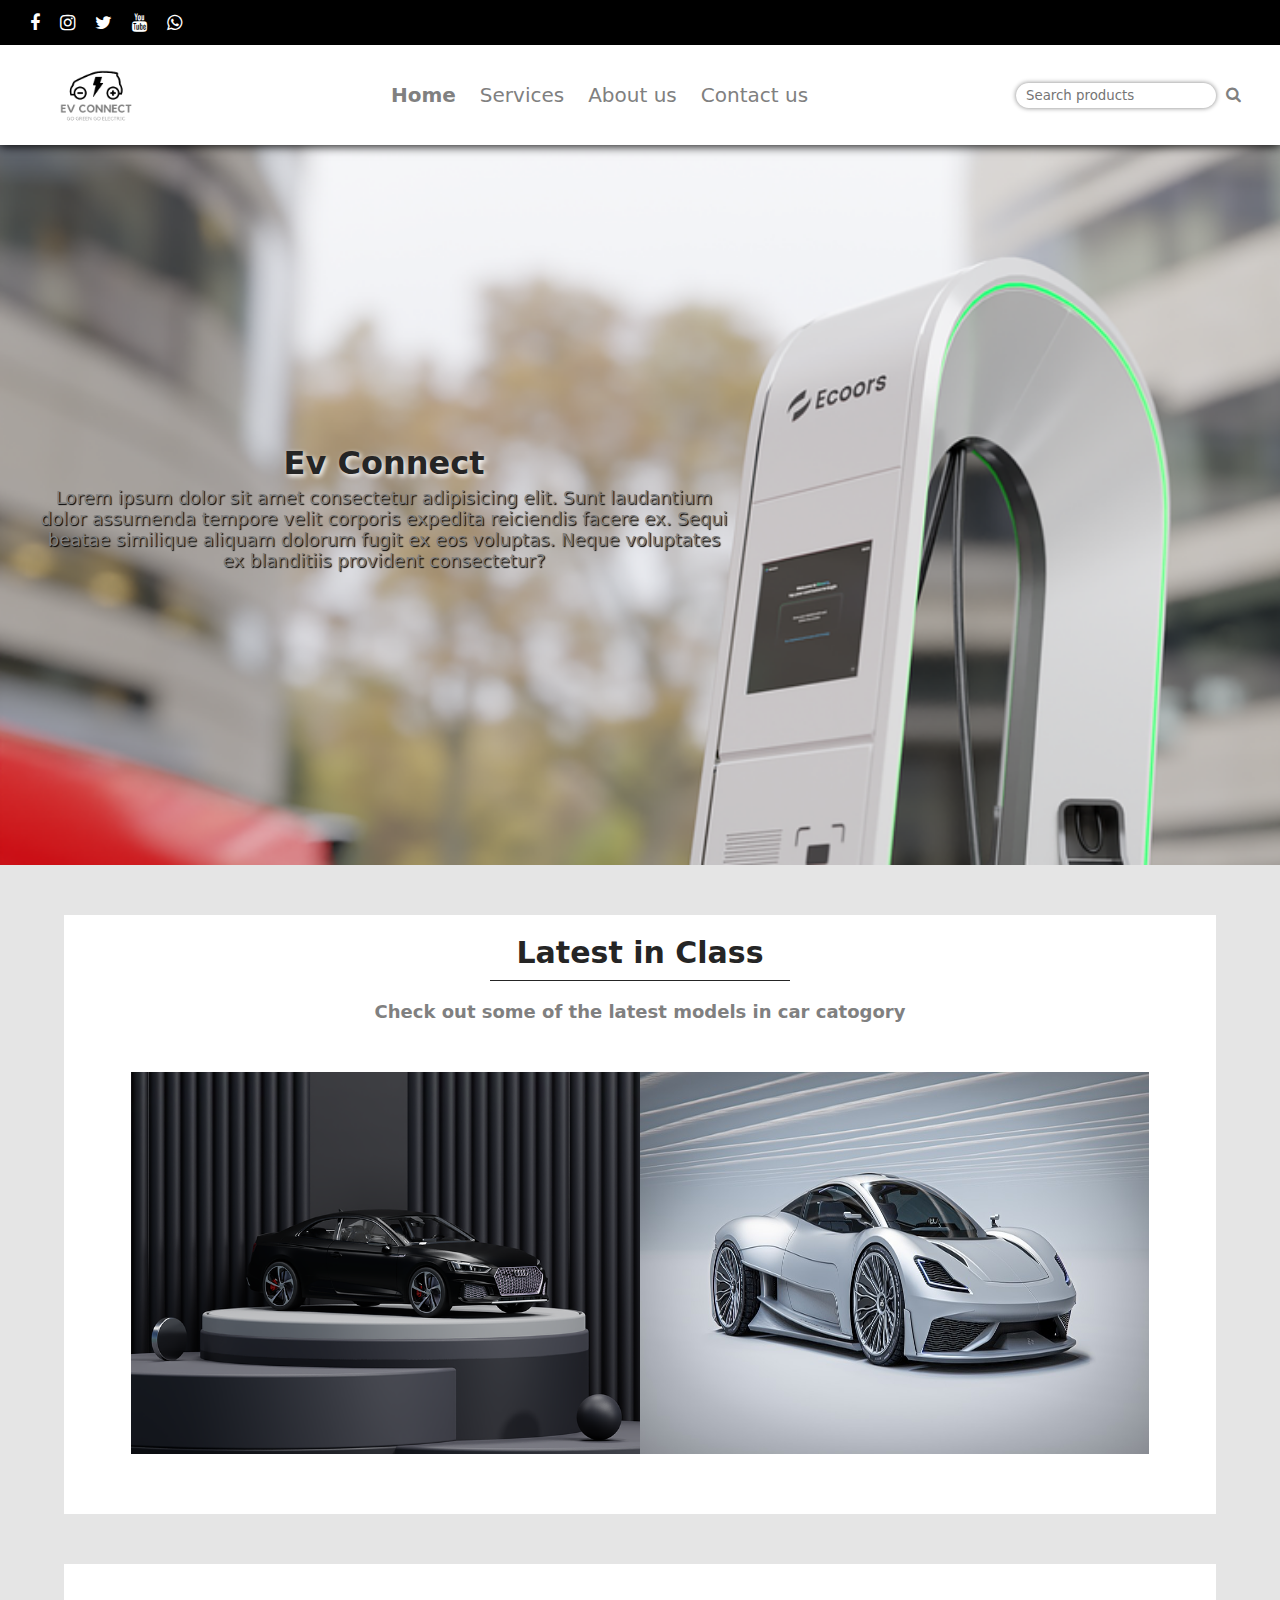
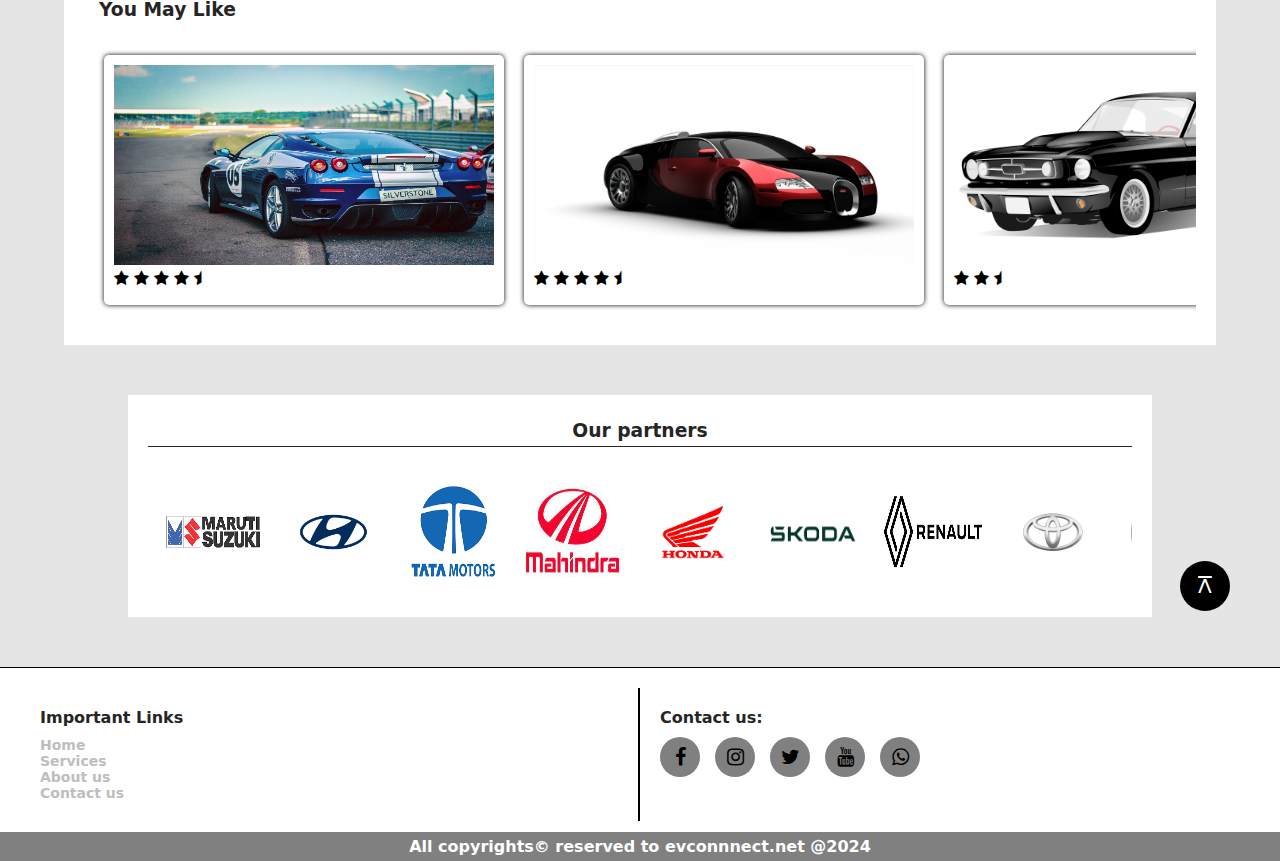
<file: index.html>
<!DOCTYPE html>
<html lang="en">

<head>
    <meta charset="UTF-8">
    <meta name="viewport" content="width=device-width, initial-scale=1.0">
    <title>evConnect</title>
    <!-- font-awesome -->
    <link rel="stylesheet" href="https://cdnjs.cloudflare.com/ajax/libs/font-awesome/4.7.0/css/font-awesome.min.css">

    <!-- Style sheet -->
    <link rel="stylesheet" href="style.css">

    
</head>

<body>
    <header id="top">
        <div class="contacts">
            <i class="fa fa-facebook"></i>
            <i class="fa fa-instagram"></i>
            <i class="fa fa-twitter"></i>
            <i class="fa fa-youtube"></i>
            <i class="fa fa-whatsapp"></i>
        </div>

        <nav>
            <div class="logo"><img src="resources/logo.png" alt=""></div>
            <div class="nav-items">
                <a href="index.html" class="active">Home</a>
                <a href="services.html">Services</a>
                <a href="about.html">About us</a>
                <a href="contact.html">Contact us</a>
            </div>
            <div class="search">
                <input type="search" placeholder="Search products"><span><i class="fa fa-search"></i></span>
            </div>
            <i class="fa fa-bars fa-lg" id="menu"></i>
        </nav>
    </header>
    <div class="navigations">
        <a href="index.html" class="active">Home</a>
        <a href="services.html">Services</a>
        <a href="about.html">About us</a>
        <a href="contact.html">Contact us</a>
        <div class="search">
            <input type="search" placeholder="Search products"><span><i class="fa fa-search"></i></span>
        </div>
    </div>

    <main>
        <div class="banner">
            <div class="txt">
                <h1>Ev Connect</h1>
                <p>Lorem ipsum dolor sit amet consectetur adipisicing elit. Sunt laudantium dolor assumenda tempore velit corporis expedita reiciendis facere ex. Sequi beatae similique aliquam dolorum fugit ex eos voluptas. Neque voluptates ex blanditiis provident consectetur?</p>
            </div>
        </div>

        <div class="latest">
            <h2>Latest in Class</h2>
            <p>Check out some of the latest models in car catogory</p>
            <div class="show">
                <img src="resources/car-1.png" alt="">
                <img src="resources/car-12.jpg" alt="">
            </div>
        </div>

        <div class="products">
            <h3>You May Like</h3>
            <div class="card-container">
                <div class="card">
                    <img src="resources/car-10.jpg" alt="">
                    <i class="fa fa-star"></i>
                    <i class="fa fa-star"></i>
                    <i class="fa fa-star"></i>
                    <i class="fa fa-star"></i>
                    <i class="fa fa-star-half"></i>
                </div>
                <div class="card">
                    <img src="resources/car-13.jpg" alt="">
                    <i class="fa fa-star"></i>
                    <i class="fa fa-star"></i>
                    <i class="fa fa-star"></i>
                    <i class="fa fa-star"></i>
                    <i class="fa fa-star-half"></i>
                </div>
                <div class="card">
                    <img src="resources/car-14.png" alt="">
                    <i class="fa fa-star"></i>
                    <i class="fa fa-star"></i>
                    <i class="fa fa-star-half"></i>
                </div>
                <div class="card">
                    <img src="resources/car-5.png" alt="">
                    <i class="fa fa-star"></i>
                    <i class="fa fa-star"></i>
                    <i class="fa fa-star"></i>
                    <i class="fa fa-star-half"></i>
                </div>
                <div class="card">
                    <img src="resources/car-9.jpg" alt="">
                    <i class="fa fa-star"></i>
                    <i class="fa fa-star"></i>
                    <i class="fa fa-star"></i>
                    <i class="fa fa-star"></i>
                    <i class="fa fa-star-half"></i>
                </div>
                <div class="card">
                    <img src="resources/car-12.jpg" alt="">
                    <i class="fa fa-star"></i>
                    <i class="fa fa-star"></i>
                    <i class="fa fa-star"></i>
                    <i class="fa fa-star"></i>
                    <i class="fa fa-star-half"></i>
                </div>
                <div class="card">
                    <img src="resources/car-11.jpg" alt="">
                    <i class="fa fa-star"></i>
                    <i class="fa fa-star"></i>
                    <i class="fa fa-star"></i>
                    <i class="fa fa-star-half"></i>
                </div>
                <div class="card">
                    <img src="resources/car-8.jpg" alt="">
                    <i class="fa fa-star"></i>
                    <i class="fa fa-star"></i>
                    <i class="fa fa-star"></i>
                    <i class="fa fa-star-half"></i>
                </div>
                <div class="card">
                    <img src="resources/car-7.jpg" alt="">
                    <i class="fa fa-star"></i>
                    <i class="fa fa-star"></i>
                    <i class="fa fa-star"></i>
                    <i class="fa fa-star"></i>
                    <i class="fa fa-star-half"></i>
                </div>
            </div>
        </div>

        <div class="partners">
            <h3>Our partners</h3>
            <div class="brands">
                <img src="resources/b-1.png" alt="">
                <img src="resources/b-2.jpg" alt="">
                <img src="resources/b-3.png" alt="">
                <img src="resources/b-4.jpg" alt="">
                <img src="resources/b-5.jpg" alt="">
                <img src="resources/b-6.png" alt="">
                <img src="resources/b-7.png" alt="">
                <img src="resources/b-8.png" alt="">
                <img src="resources/b-9.jpg" alt="">
                <img src="resources/b-10.png" alt="">
            </div>
        </div>
      <a href="#top" id="up">V</a>

    </main>

    <footer>
        <div class="links">
            <h4>Important Links</h4> 
            <a href="">Home</a>
            <a href="">Services</a>
            <a href="">About us</a>
            <a href="">Contact us</a>
        </div>

        <div class="social">
            <h4>Contact us:</h4>
            <i class="fa fa-facebook"></i>
            <i class="fa fa-instagram"></i>
            <i class="fa fa-twitter"></i>
            <i class="fa fa-youtube"></i>
            <i class="fa fa-whatsapp"></i>  
        </div>
        <p>All copyrights&copy; reserved to evconnnect.net @2024 </p>
    </footer>




    <script src="app.js"></script>
</body>

</html>
</file>
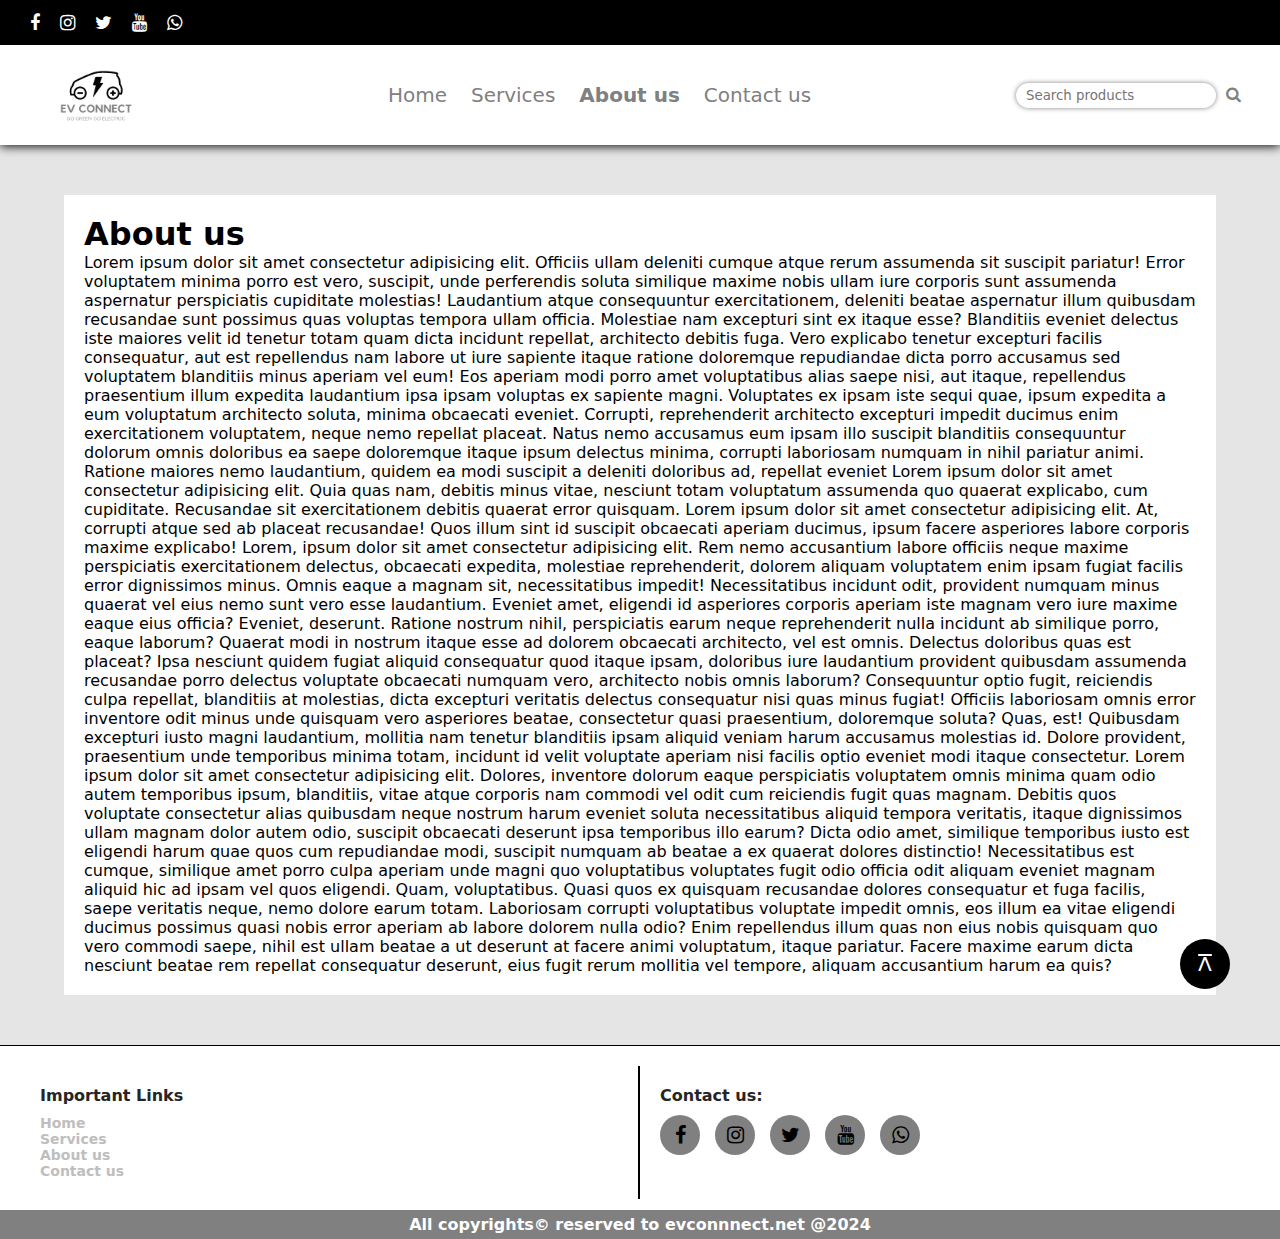
<file: about.html>
<!DOCTYPE html>
<html lang="en">

<head>
    <meta charset="UTF-8">
    <meta name="viewport" content="width=device-width, initial-scale=1.0">
    <title>evConnect</title>
    <!-- font-awesome -->
    <link rel="stylesheet" href="https://cdnjs.cloudflare.com/ajax/libs/font-awesome/4.7.0/css/font-awesome.min.css">

    <!-- Style sheet -->
    <link rel="stylesheet" href="style.css">


</head>

<body>
    <header id="top">
        <div class="contacts">
            <i class="fa fa-facebook"></i>
            <i class="fa fa-instagram"></i>
            <i class="fa fa-twitter"></i>
            <i class="fa fa-youtube"></i>
            <i class="fa fa-whatsapp"></i>
        </div>

        <nav>
            <div class="logo"><img src="resources/logo.png" alt=""></div>
            <div class="nav-items">
                <a href="index.html">Home</a>
                <a href="services.html">Services</a>
                <a href="about.html" class="active">About us</a>
                <a href="contact.html">Contact us</a>
            </div>
            <div class="search">
                <input type="search" placeholder="Search products"><span><i class="fa fa-search"></i></span>
            </div>
            <i class="fa fa-bars fa-lg" id="menu"></i>
        </nav>
    </header>
    <div class="navigations">
        <a href="index.html">Home</a>
        <a href="services.html">Services</a>
        <a href="about.html" class="active">About us</a>
        <a href="contact.html">Contact us</a>
        <div class="search">
            <input type="search" placeholder="Search products"><span><i class="fa fa-search"></i></span>
        </div>
    </div>

    <main>
        <div class="about">
            <h1>About us</h1>
            <p>Lorem ipsum dolor sit amet consectetur adipisicing elit. Officiis ullam deleniti cumque atque rerum
                assumenda sit suscipit pariatur! Error voluptatem minima porro est vero, suscipit, unde perferendis
                soluta similique maxime nobis ullam iure corporis sunt assumenda aspernatur perspiciatis cupiditate
                molestias! Laudantium atque consequuntur exercitationem, deleniti beatae aspernatur illum quibusdam
                recusandae sunt possimus quas voluptas tempora ullam officia. Molestiae nam excepturi sint ex itaque
                esse? Blanditiis eveniet delectus iste maiores velit id tenetur totam quam dicta incidunt repellat,
                architecto debitis fuga. Vero explicabo tenetur excepturi facilis consequatur, aut est repellendus nam
                labore ut iure sapiente itaque ratione doloremque repudiandae dicta porro accusamus sed voluptatem
                blanditiis minus aperiam vel eum! Eos aperiam modi porro amet voluptatibus alias saepe nisi, aut itaque,
                repellendus praesentium illum expedita laudantium ipsa ipsam voluptas ex sapiente magni. Voluptates ex
                ipsam iste sequi quae, ipsum expedita a eum voluptatum architecto soluta, minima obcaecati eveniet.
                Corrupti, reprehenderit architecto excepturi impedit ducimus enim exercitationem voluptatem, neque nemo
                repellat placeat. Natus nemo accusamus eum ipsam illo suscipit blanditiis consequuntur dolorum omnis
                doloribus ea saepe doloremque itaque ipsum delectus minima, corrupti laboriosam numquam in nihil
                pariatur animi. Ratione maiores nemo laudantium, quidem ea modi suscipit a deleniti doloribus ad,
                repellat eveniet Lorem ipsum dolor sit amet consectetur adipisicing elit. Quia quas nam, debitis minus
                vitae, nesciunt totam voluptatum assumenda quo quaerat explicabo, cum cupiditate. Recusandae sit
                exercitationem debitis quaerat error quisquam. Lorem ipsum dolor sit amet consectetur adipisicing elit.
                At, corrupti atque sed ab placeat recusandae! Quos illum sint id suscipit obcaecati aperiam ducimus,
                ipsum facere asperiores labore corporis maxime explicabo! Lorem, ipsum dolor sit amet consectetur
                adipisicing elit. Rem nemo accusantium labore officiis neque maxime perspiciatis exercitationem
                delectus, obcaecati expedita, molestiae reprehenderit, dolorem aliquam voluptatem enim ipsam fugiat
                facilis error dignissimos minus. Omnis eaque a magnam sit, necessitatibus impedit! Necessitatibus
                incidunt odit, provident numquam minus quaerat vel eius nemo sunt vero esse laudantium. Eveniet amet,
                eligendi id asperiores corporis aperiam iste magnam vero iure maxime eaque eius officia? Eveniet,
                deserunt. Ratione nostrum nihil, perspiciatis earum neque reprehenderit nulla incidunt ab similique
                porro, eaque laborum? Quaerat modi in nostrum itaque esse ad dolorem obcaecati architecto, vel est
                omnis. Delectus doloribus quas est placeat? Ipsa nesciunt quidem fugiat aliquid consequatur quod itaque
                ipsam, doloribus iure laudantium provident quibusdam assumenda recusandae porro delectus voluptate
                obcaecati numquam vero, architecto nobis omnis laborum? Consequuntur optio fugit, reiciendis culpa
                repellat, blanditiis at molestias, dicta excepturi veritatis delectus consequatur nisi quas minus
                fugiat! Officiis laboriosam omnis error inventore odit minus unde quisquam vero asperiores beatae,
                consectetur quasi praesentium, doloremque soluta? Quas, est! Quibusdam excepturi iusto magni laudantium,
                mollitia nam tenetur blanditiis ipsam aliquid veniam harum accusamus molestias id. Dolore provident,
                praesentium unde temporibus minima totam, incidunt id velit voluptate aperiam nisi facilis optio eveniet
                modi itaque consectetur. Lorem ipsum dolor sit amet consectetur adipisicing elit. Dolores, inventore
                dolorum eaque perspiciatis voluptatem omnis minima quam odio autem temporibus ipsum, blanditiis, vitae
                atque corporis nam commodi vel odit cum reiciendis fugit quas magnam. Debitis quos voluptate consectetur
                alias quibusdam neque nostrum harum eveniet soluta necessitatibus aliquid tempora veritatis, itaque
                dignissimos ullam magnam dolor autem odio, suscipit obcaecati deserunt ipsa temporibus illo earum? Dicta
                odio amet, similique temporibus iusto est eligendi harum quae quos cum repudiandae modi, suscipit
                numquam ab beatae a ex quaerat dolores distinctio! Necessitatibus est cumque, similique amet porro culpa
                aperiam unde magni quo voluptatibus voluptates fugit odio officia odit aliquam eveniet magnam aliquid
                hic ad ipsam vel quos eligendi. Quam, voluptatibus. Quasi quos ex quisquam recusandae dolores
                consequatur et fuga facilis, saepe veritatis neque, nemo dolore earum totam. Laboriosam corrupti
                voluptatibus voluptate impedit omnis, eos illum ea vitae eligendi ducimus possimus quasi nobis error
                aperiam ab labore dolorem nulla odio? Enim repellendus illum quas non eius nobis quisquam quo vero
                commodi saepe, nihil est ullam beatae a ut deserunt at facere animi voluptatum, itaque pariatur. Facere
                maxime earum dicta nesciunt beatae rem repellat consequatur deserunt, eius fugit rerum mollitia vel
                tempore, aliquam accusantium harum ea quis?</p>
        </div>
        <a href="#top" id="up">V</a>

    </main>

    <footer>
        <div class="links">
            <h4>Important Links</h4>
            <a href="">Home</a>
            <a href="">Services</a>
            <a href="">About us</a>
            <a href="">Contact us</a>
        </div>

        <div class="social">
            <h4>Contact us:</h4>
            <i class="fa fa-facebook"></i>
            <i class="fa fa-instagram"></i>
            <i class="fa fa-twitter"></i>
            <i class="fa fa-youtube"></i>
            <i class="fa fa-whatsapp"></i>
        </div>
        <p>All copyrights&copy; reserved to evconnnect.net @2024 </p>
    </footer>




    <script src="app.js"></script>
</body>

</html>
</file>
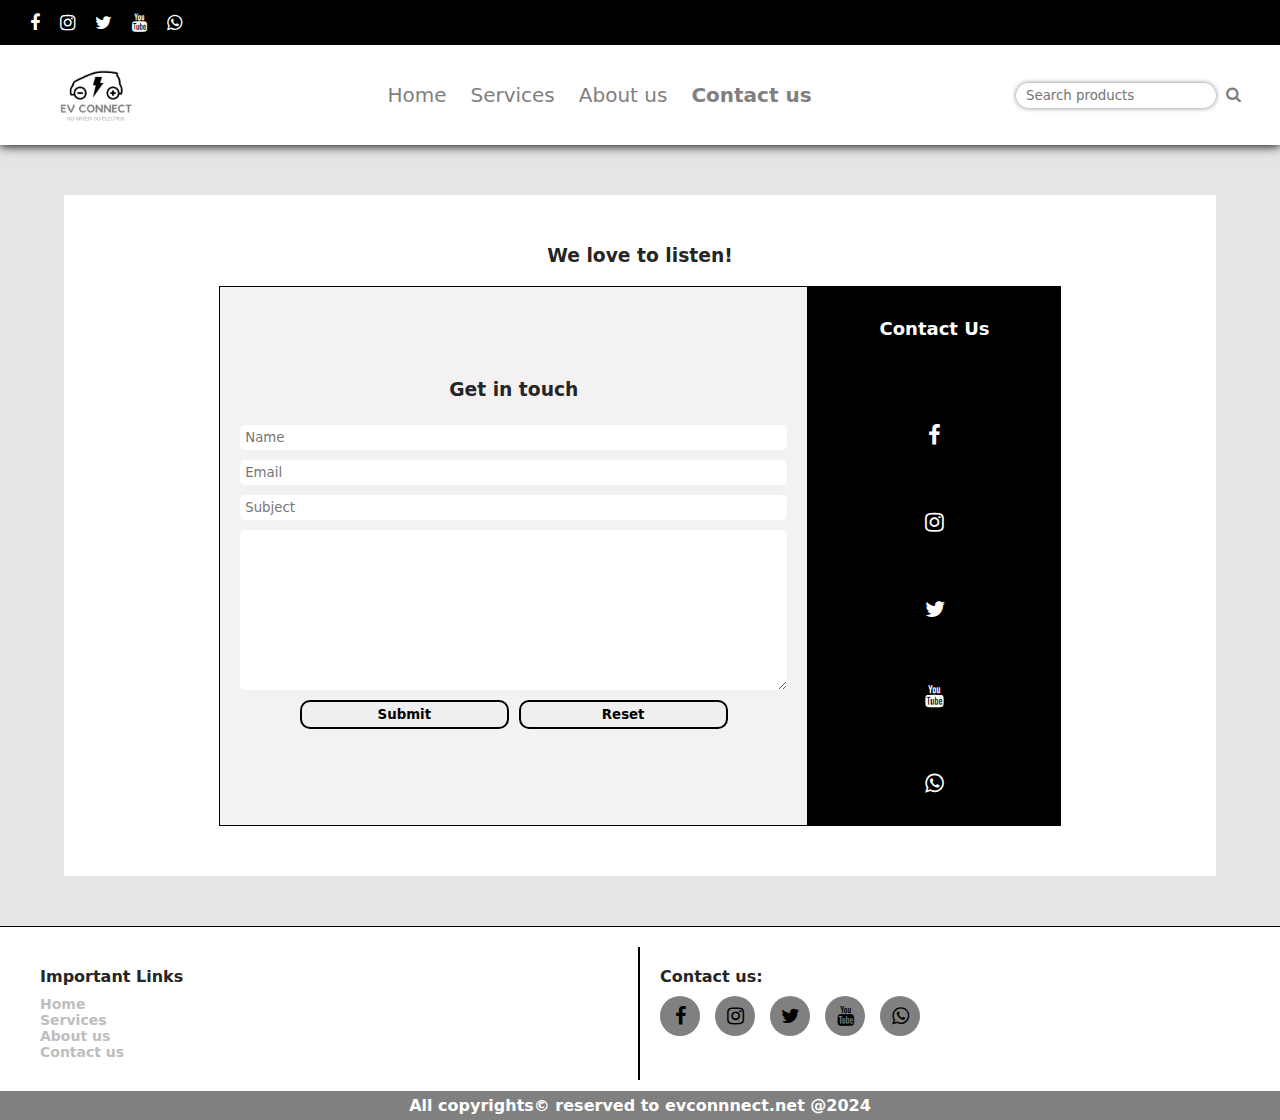
<file: contact.html>
<!DOCTYPE html>
<html lang="en">

<head>
    <meta charset="UTF-8">
    <meta name="viewport" content="width=device-width, initial-scale=1.0">
    <title>contact us</title>
    <!-- font-awesome -->
    <link rel="stylesheet" href="https://cdnjs.cloudflare.com/ajax/libs/font-awesome/4.7.0/css/font-awesome.min.css">

    <!-- Style sheet -->
    <link rel="stylesheet" href="style.css">


</head>

<body>
    <header id="top">
        <div class="contacts">
            <i class="fa fa-facebook"></i>
            <i class="fa fa-instagram"></i>
            <i class="fa fa-twitter"></i>
            <i class="fa fa-youtube"></i>
            <i class="fa fa-whatsapp"></i>
        </div>

        <nav>
            <div class="logo"><img src="resources/logo.png" alt=""></div>
            <div class="nav-items">
                <a href="index.html">Home</a>
                <a href="services.html">Services</a>
                <a href="about.html">About us</a>
                <a href="contact.html" class="active">Contact us</a>
            </div>
            <div class="search">
                <input type="search" placeholder="Search products"><span><i class="fa fa-search"></i></span>
            </div>
            <i class="fa fa-bars fa-lg" id="menu"></i>
        </nav>
    </header>
    <div class="navigations">
        <a href="index.html">Home</a>
        <a href="services.html">Services</a>
        <a href="about.html">About us</a>
        <a href="contact.html" class="active">Contact us</a>
        <div class="search">
            <input type="search" placeholder="Search products"><span><i class="fa fa-search"></i></span>
        </div>
    </div>

    <main>
        <div class="form-container">
            <h3>We love to listen!</h3>
            <div>
                <form action="post">
                    <h3>Get in touch</h3>
                    <input type="text" placeholder="Name">
                    <input type="email" placeholder="Email">
                    <input type="text" placeholder="Subject">
                    <textarea name="" id="" cols="30" rows="10">
                     </textarea>
                     <div class="buttons">
                        <input type="submit">
                        <input type="reset">
                    </div>
                </form>
                <div class="ct">
                    <h3>Contact Us</h3>
                    <i class="fa fa-facebook"></i>
                    <i class="fa fa-instagram"></i>
                    <i class="fa fa-twitter"></i>
                    <i class="fa fa-youtube"></i>
                    <i class="fa fa-whatsapp"></i>
                </div>
            </div>
        </div>

    </main>

    <footer>
        <div class="links">
            <h4>Important Links</h4>
            <a href="">Home</a>
            <a href="">Services</a>
            <a href="">About us</a>
            <a href="">Contact us</a>
        </div>

        <div class="social">
            <h4>Contact us:</h4>
            <i class="fa fa-facebook"></i>
            <i class="fa fa-instagram"></i>
            <i class="fa fa-twitter"></i>
            <i class="fa fa-youtube"></i>
            <i class="fa fa-whatsapp"></i>
        </div>
        <p>All copyrights&copy; reserved to evconnnect.net @2024 </p>
    </footer>




    <script src="app.js"></script>
</body>

</html>
</file>
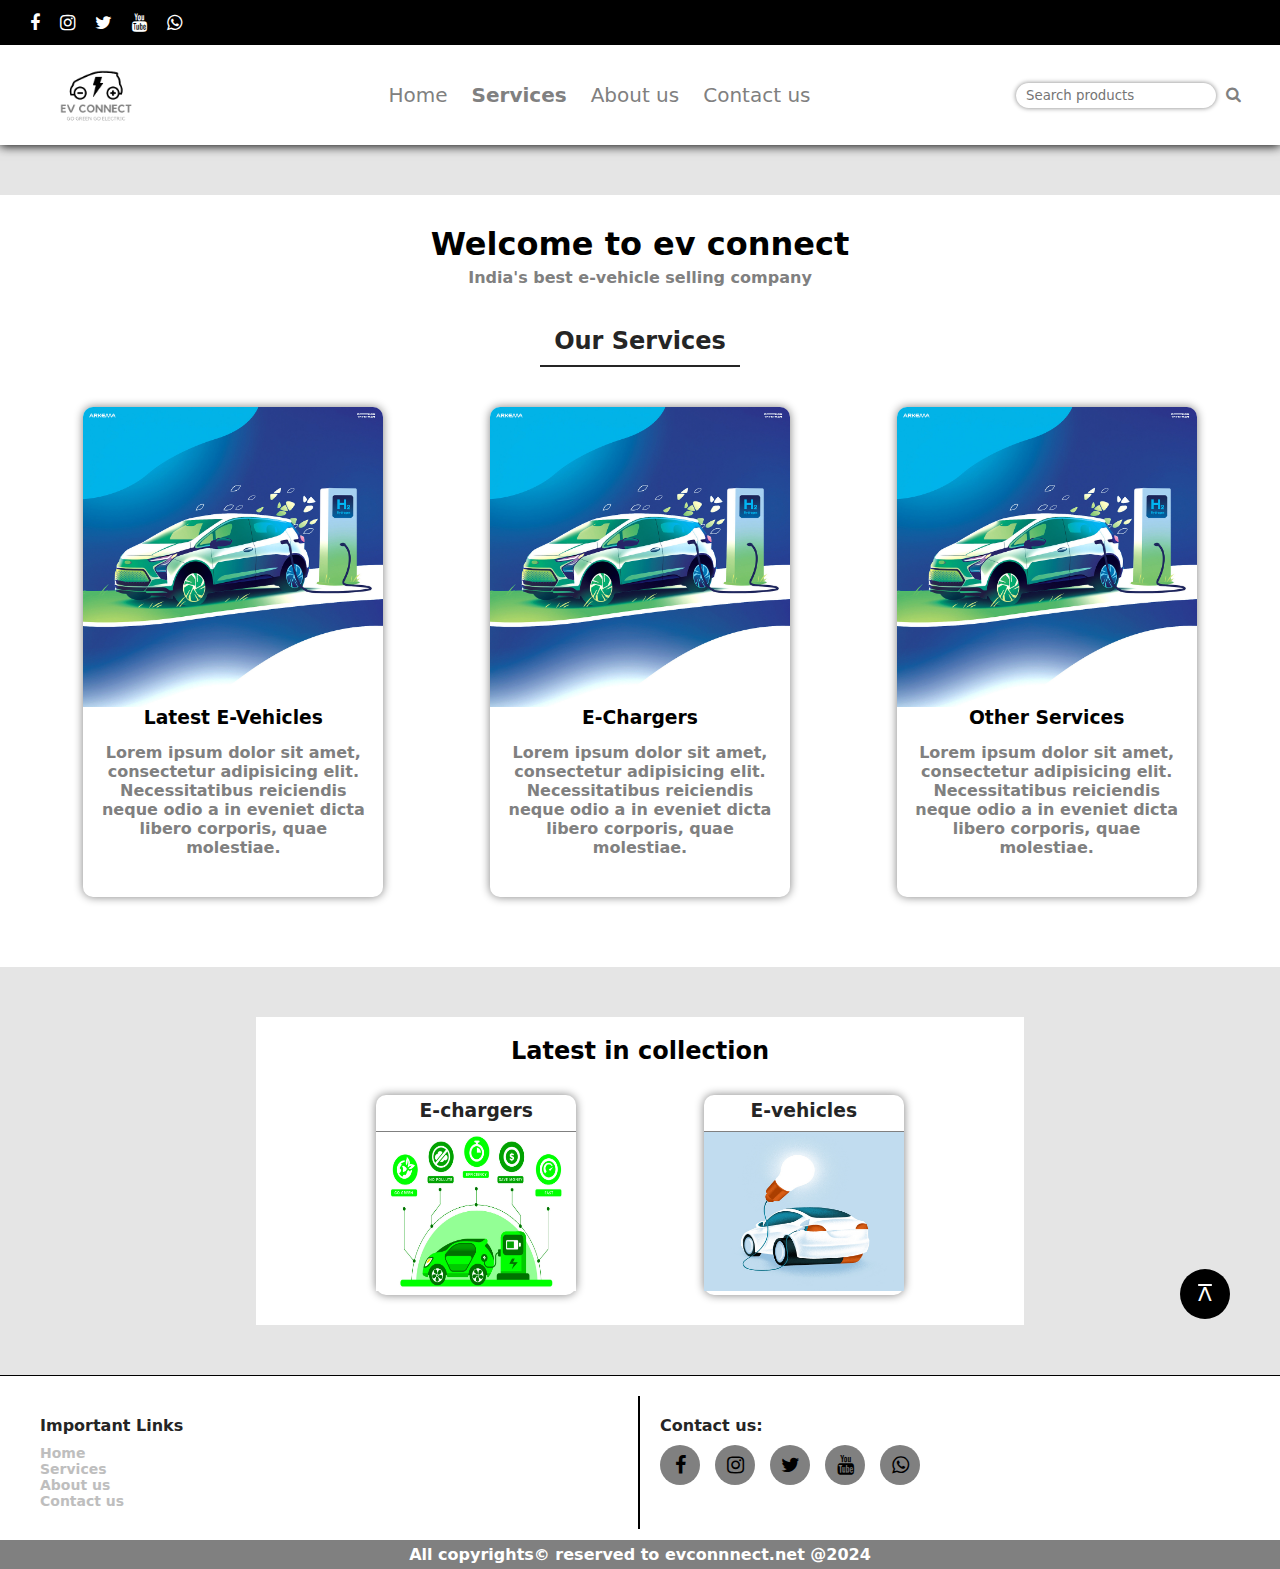
<file: services.html>
<!DOCTYPE html>
<html lang="en">

<head>
    <meta charset="UTF-8">
    <meta name="viewport" content="width=device-width, initial-scale=1.0">
    <title>services</title>
    <link rel="stylesheet" href="https://cdnjs.cloudflare.com/ajax/libs/font-awesome/4.7.0/css/font-awesome.min.css">
    <link rel="stylesheet" href="style.css">
</head>

<body>
    <header>
        <div class="contacts">
            <i class="fa fa-facebook"></i>
            <i class="fa fa-instagram"></i>
            <i class="fa fa-twitter"></i>
            <i class="fa fa-youtube"></i>
            <i class="fa fa-whatsapp"></i>
        </div>

        <nav>
            <div class="logo"><img src="resources/logo.png" alt=""></div>
            <div class="nav-items">
                <a href="index.html">Home</a>
                <a href="services.html" class="active">Services</a>
                <a href="about.html">About us</a>
                <a href="contact.html">Contact us</a>
            </div>
            <div class="search">
                <input type="search" placeholder="Search products"><span><i class="fa fa-search"></i></span>
            </div>
            <i class="fa fa-bars fa-lg" id="menu"></i>
        </nav>
    </header>
    <div class="navigations">
        <a href="index.html" >Home</a>
        <a href="services.html" class="active">Services</a>
        <a href="about.html">About us</a>
        <a href="contact.html">Contact us</a>
        <div class="search">
            <input type="search" placeholder="Search products"><span><i class="fa fa-search"></i></span>
        </div>
    </div>

    
    <main>
        <div class="services">
            <h1>Welcome to ev connect</h1>
            <p>India's best e-vehicle selling company</p>
            <h2>Our Services</h2>
            <div class="product-container">
                <div class="catogory">
                    <img src="resources/car-3.jpg" alt="">
                    <h3>Latest E-Vehicles</h3>
                    <p>Lorem ipsum dolor sit amet, consectetur adipisicing elit. Necessitatibus reiciendis neque
                        odio a in eveniet dicta libero corporis, quae molestiae.</p>
                </div>
                <div class="catogory">
                    <img src="resources/car-3.jpg" alt="">
                    <h3>E-Chargers</h3>
                    <p>Lorem ipsum dolor sit amet, consectetur adipisicing elit. Necessitatibus reiciendis neque
                        odio a in eveniet dicta libero corporis, quae molestiae.</p>
                </div>
                <div class="catogory">
                    <img src="resources/car-3.jpg" alt="">
                    <h3>Other Services</h3>
                    <p>Lorem ipsum dolor sit amet, consectetur adipisicing elit. Necessitatibus reiciendis neque
                        odio a in eveniet dicta libero corporis, quae molestiae.</p>
                </div>
            </div>
        </div>

        <div class="collection">
            <h2>Latest in collection</h2>
            <div>
                <a href="">
                        <h3>E-chargers</h3>
                        <img src="resources/chh.ppm" alt="">
                </a>

                <a href="#">
                        <h3>E-vehicles</h3>
                        <img src="resources/banner.jpg" alt="">
                </a>
            </div>
        </div>
        <a href="#top" id="up">V</a>
    </main>


    <footer>
        <div class="links">
            <h4>Important Links</h4>
            <a href="index.html">Home</a>
            <a href="services.html">Services</a>
            <a href="">About us</a>
            <a href="">Contact us</a>
        </div>

        <div class="social">
            <h4>Contact us:</h4>
            <i class="fa fa-facebook"></i>
            <i class="fa fa-instagram"></i>
            <i class="fa fa-twitter"></i>
            <i class="fa fa-youtube"></i>
            <i class="fa fa-whatsapp"></i>
        </div>
        <p>All copyrights&copy; reserved to evconnnect.net @2024 </p>
    </footer>


    <script src="app.js"></script>
</body>

</html>
</file>
<file: style.css>
* {
    margin: 0;
    padding: 0;
    box-sizing: border-box;
    font-family: system-ui, -apple-system, BlinkMacSystemFont, 'Segoe UI', Roboto, Oxygen, Ubuntu, Cantarell, 'Open Sans', 'Helvetica Neue', sans-serif;
}

body {
    overflow-x: hidden;
    background-color: #e5e5e5;
    position: relative;
}

html{
    scroll-behavior: smooth;
}

.contacts {
    width: 100vw;
    height: 5vh;
    background-color: #000;
    color: #fff;
    display: flex;
    align-items: center;
    padding-left: 20px;
}

.contacts i {
    font-size: 18px;
    padding: 10px;
}

nav {
    width: 100vw;
    height: 100px;
    display: flex;
    justify-content: space-between;
    align-items: center;
    box-shadow: 0px 1px 10px #000;
    position: relative;
    background-color: #fff;
}

.active{
    color: #252525;
    font-weight: bold;
}

.logo {
    width: 15vw;
}

.logo img {
    width: 100%;
}

.nav-items {
    display: flex;
    justify-content: space-between;
    margin: 2vh;
}

.nav-items a {
    text-decoration: none;
    font-size: 20px;
    color: gray;
    margin: 10px;
    transition: all 400ms;
    padding: 2px;
    border-radius: 10px;
}

.nav-items a:hover {
    scale: 1.1;
    color: #000;
}

.search {
    margin: 1vh;
}

.search input {
    width: 200px;
    padding: 5px;
    padding-left: 10px;
    border-radius: 20px;
    border: none;
    box-shadow: 0px 0px 5px gray;
    outline: none;
}


.search span {
    margin: 0 10px;
    color: gray;
    margin-right: 30px;
}

#menu {
    color: #252525;
    display: none;
    margin: 10px;
}

@media (max-width:960px) {
    .nav-items a {
        font-size: 18px;
    }
}

@media (max-width:740px) {
    .nav-items a {
        font-size: 16px;
    }

    .search input {
        width: 120px;
    }
}

@media (max-width:600px) {

    nav {
        height: 60px;
    }

    .nav-items {
        display: none;
    }

    .search {
        display: none;
    }

    #menu {
        display: block;
    }

    .logo img {
        width: 30vw;
    }
}



.navigations {
    position: absolute;
    display: flex;
    justify-content: center;
    align-items: center;
    flex-direction: column;
    top: 95px;
    box-shadow: 0px 0px 5px #000;
    padding: 20px;
    width: 100%;
    visibility: hidden;
    background: #fff;
}

.navigations a {
    text-decoration: none;
    font-size: 2.5vh;
    color: gray;
}


.banner {
    width: 100%;
    height: 80vh;
    background-image: url(resources/banner.png);
    background-size: cover;
    background-repeat: no-repeat;
    display: flex;
    align-items: center;

}

.txt {
    width: 60%;
    max-height: 100%;
    display: flex;
    justify-content: center;
    align-items: center;
    flex-direction: column;
}

.txt h1 {
    padding: 5px;
    color: #252525;
    text-shadow: 2px 2px 5px #fff;
}

.txt p {
    width: 90%;
    height: 60%;
    text-align: center;
    color: gray;
    font-size: 18px;
    text-shadow: 1px 1px 1px #000;
}

@media (max-width:600px) {
    .txt h1 {
        font-size: 22px;
    }

    .txt p {
        font-size: 14px;
    }

    .banner{
        height: 50vh;
        justify-content: center;
    }
}



.latest {
    width: 90%;
    background-color: #fff;
    margin: auto;
    display: flex;
    justify-content: center;
    align-items: center;
    flex-direction: column;
    padding: 10px;
    margin-top: 50px;
}

.latest h2 {
    width: 300px;
    text-align: center;
    padding: 10px;
    color: #252525;
    border-bottom: 1px solid;
    font-size: 30px;
}

.latest p {
    font-size: 18px;
    color: gray;
    font-weight: bold;
    margin-top: 20px;
}

.show {
    display: flex;
    width: 90%;
    margin: 50px;
}

.show img {
    width: 50%;
    transition: 500ms;
}

.show img:hover {
    scale: 1.05;
}

.products {
    width: 90%;
    background-color: #fff;
    margin: 50px auto;
    padding: 20px;
}

.products h3 {
    width: 200px;
    padding: 5px;
    color: #252525;
    margin: 10px;
}

.card-container {
    width: 100%;
    display: grid;
    grid-template-columns: repeat(9, 420px);
    overflow-x: hidden;
    padding: 10px;
}

.card {
    width: 400px;
    height: 250px;
    box-shadow: 0px 0px 5px #000;
    padding: 10px;
    border-radius: 5px;
    margin: 10px;
    transition: 400ms;
    animation: scroll2 60s none infinite;
    animation-timing-function: linear;
}

.card img {
    width: 100%;
    height: 200px;
    aspect-ratio: 1;
}

@keyframes scroll2 {
    100% {
        transform: translateX(-1500px);
    }
}

.partners {
    width: 80%;
    background-color: #fff;
    margin: auto;
    margin-bottom: 50px;
    padding: 20px;
}

.partners h3 {
    color: #252525;
    margin-bottom: 20px;
    width: 100%;
    border-bottom: 1px solid;
    text-align: center;
    padding: 5px;
}

.partners img {
    width: 100px;
    aspect-ratio: 1;
    margin: 5px;
    animation: scroll 5s none infinite;
    animation-timing-function: linear;
}

.brands {
    width: 100%;
    display: grid;
    grid-template-columns: repeat(10, 120px);
    overflow-x: hidden;
    padding: 10px;

}

@keyframes scroll {
    100% {
        transform: translateX(-150px);
    }
}


footer {
    border-top: 1px solid;
    display: flex;
    justify-content: space-around;
    padding: 20px;
    background: #fff;
    position: relative;
    width: 100vw;
}

footer h4 {
    color: #252525;
    margin-bottom: 10px;
}

.links {
    display: flex;
    flex-direction: column;
    width: 50%;
    border-right: 2px solid;
    padding: 20px;
    margin-bottom: 20px;
}

footer .links a {
    text-decoration: none;
    font-size: 14px;
    color: rgb(190, 190, 190);
    font-weight: bold;
    transition: all 400ms;
}

footer .links a:hover {
    font-size: 16px;
    color: #000;
}

.social {
    width: 50%;
    padding: 20px;
    margin-bottom: 20px;
}

.social i {
    font-size: 20px;
    margin-right: 10px;
    transition: all 300ms;
    width: 40px;
    height: 40px;
    display: inline-flex;
    justify-content: center;
    align-items: center;
    border-radius: 50%;
    background: gray;
}

.social i:hover {
    scale: 1.1;
    cursor: pointer;
    background: black;
    color: white;
}

footer p {
    position: absolute;
    bottom: 0;
    background-color: gray;
    width: 100%;
    text-align: center;
    padding: 5px;
    color: #fff;
    font-weight: bold;
}


/* Services */

.services {
    margin: 50px auto;
   
    display: flex;
    justify-content: center;
    align-items: center;
    flex-direction: column;
    justify-content: center;
    background: #fff;
    padding: 30px;
}

.services h1{
    text-align: center;
}

.services p{
    color: gray;
    font-weight: bold;
    margin-top: 5px;
    margin-bottom: 30px;
    text-align: center;
}

.services h2{
    color: #252525;
    width:200px;
    text-align: center;;
    padding: 10px;
    border-bottom: 2px solid;
    text-align: center;
}

.product-container {
    width: 100%;
    margin:20px auto;
    display: flex;
    justify-content: space-around;
    flex-wrap: wrap;
}

.catogory {
    display: flex;
    justify-content: center;
    align-items: center;
    flex-direction: column;
    width: 300px;
    box-shadow: 0px 0px 10px gray;
    border-radius: 10px;
    transition: scale 600ms;
    margin: 20px;
}

.catogory:hover{
    scale: 1.05;
}

.catogory img {
    width: 100%;
    border-top-left-radius: 10px;
    border-top-right-radius: 10px;
}

.catogory p {
    color: gray;
    padding: 10px;
}


.collection{
    width: 60%;
    background-color: #fff;
    margin: auto;
    display: flex;
    justify-content: center;
    align-items: center;
    flex-direction: column;
    padding: 20px;
    margin-bottom: 50px;
    padding: 20px;
    flex-wrap: wrap;
}

.collection div{
    display: flex;
    width: 90%;
    justify-content: space-around;
    align-items: center;
    flex-wrap: wrap;
}

.collection div a{
    width: 200px;
    height: 200px;
    display: flex;
    flex-direction: column;
    justify-content: center;
    align-items: center;
    text-decoration: none;
    transition: scale 600ms;
    box-shadow: 0px 0px 10px gray ;
    border-radius: 10px;
    margin: 10px;
}

.collection div a:hover{
    scale: 1.05;
}

.collection h2{
    text-align: center;
    margin-bottom: 20px;
}

a h3{
    color: #252525;
    margin-bottom: 10px;
}

.collection a img{
    border-top: 1px solid gray;
    width: 100%;
    height: 80%;
}



#up{
    position: absolute;
    right: 50px;
    z-index: 100;
    bottom: 250px;
    width: 50px;
    height: 50px;
    background: #000;
    color: #fff;
    display: flex;
    justify-content: center;
    align-items: center;
    border-radius: 50%;
    font-size: 20px;
    transform: rotate(180deg);
}


/* Contact */

.form-container{
    width: 90%;
    background-color: #fff;
    margin:50px auto;
    padding: 50px;
    display: flex;
    justify-content: center;
    align-items: center;
    flex-direction: column;
    flex-wrap: wrap;
}

.form-container div{
    width: 80%;
    display: flex;
    justify-content: center;
}

.form-container div form{
    width: 70%;
    height: 100%;
    height: 60vh;
    border: 1px solid;
    display: flex;
    justify-content: center;
    align-items: center;
    flex-direction: column;
    padding: 20px;
    background-color: #f3f1f1;
}

form input, textarea{
    width: 100%;
    margin: 5px;
    border-radius: 5px;
    border: none;
    padding: 5px;
}

.form-container h3{
    margin-bottom: 20px;
    color: #252525;
    font-weight: bold;
    text-align: center;
}



.form-container div .ct{
    width: 30%;
    height: 60vh;
    background-color: #000;
    color: white;
    display: flex;
    flex-direction: column;
    justify-content: space-around;
    align-items: center;
    font-size: 22px;
}

.ct h3{
    font-size: 18px;
    color: #fff;
}

.ct i{
    transition: scale 400ms;
}

.ct i:hover{
scale: 1.2;
}

.buttons input{
    border: 2px solid black;
    border-radius: 10px;
    padding: 5px;
    font-weight: bold;
}

@media (max-width:600px) {
    .form-container div{
        width: 100%;
    }
}


/* About us */

.about{
    width: 90%;
    padding: 20px;
    background-color: #fff;
    margin: 50px auto;
}
</file>
